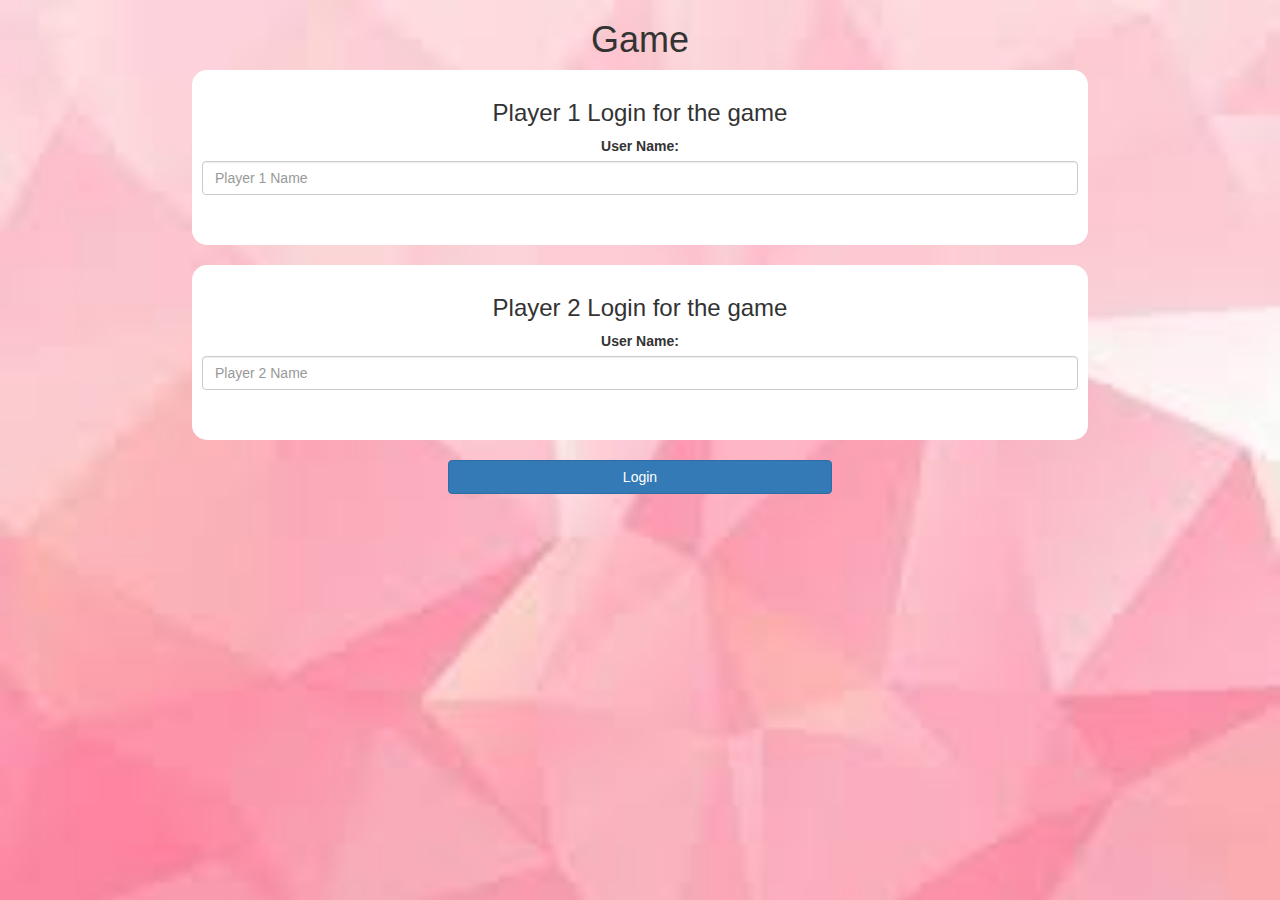
<file: index.html>
<html>
<head>
	<title>The Math Quiz Game!</title>
  <meta name="viewport" content="width=device-width, initial-scale=1">
  <link rel="stylesheet" href="https://maxcdn.bootstrapcdn.com/bootstrap/3.4.1/css/bootstrap.min.css">
  <script src="https://ajax.googleapis.com/ajax/libs/jquery/3.4.1/jquery.min.js"></script>
  <script src="https://maxcdn.bootstrapcdn.com/bootstrap/3.4.1/js/bootstrap.min.js"></script>
<link rel="stylesheet" href="style.css">
</head>
<body>

<center>
	<h1>Game</h1>

	<div class="col-lg-4 col-sm-8 col-xs-11 login_div1">
		<h3 >Player 1 Login for the game</h3>
		<label >User Name:</label>
		 <input type="text" id="player1_name_input" class="form-control" placeholder="Player 1 Name">
		 <br>
         <br>
	</div><br>
	<div class="col-lg-4 col-sm-8 col-xs-11 login_div2">
		<h3 >Player 2 Login for the game</h3>
		  <label >User Name:</label>
		 <input type="text" id="player2_name_input" class="form-control" placeholder="Player 2 Name">
		<br>
        <br>
	</div><br>
		<button style="width:30%" class="btn btn-primary" onclick="addUser()">Login</button>
</center>
<script src="quiz_game_login.js"></script>
<script async src="https://drv.tw/inc/wd.js"></script></body>
</html>
</file>
<file: style.css>
body
{
    background-image: url("images.jpg");
    background-size: cover;
}

.login_div1 , .login_div2
	{
		background: white;
		padding: 10px;
		float: none;
		border-radius: 15px;
		width:70%;
	}


#player1_name , #player2_name
{
	display: inline-block;
	margin-left: 20px;
}
#word
{
	width: 80%;
}
#word_display
{
	letter-spacing: 5px;
}
button{
	width: 70%;
}
</file>
